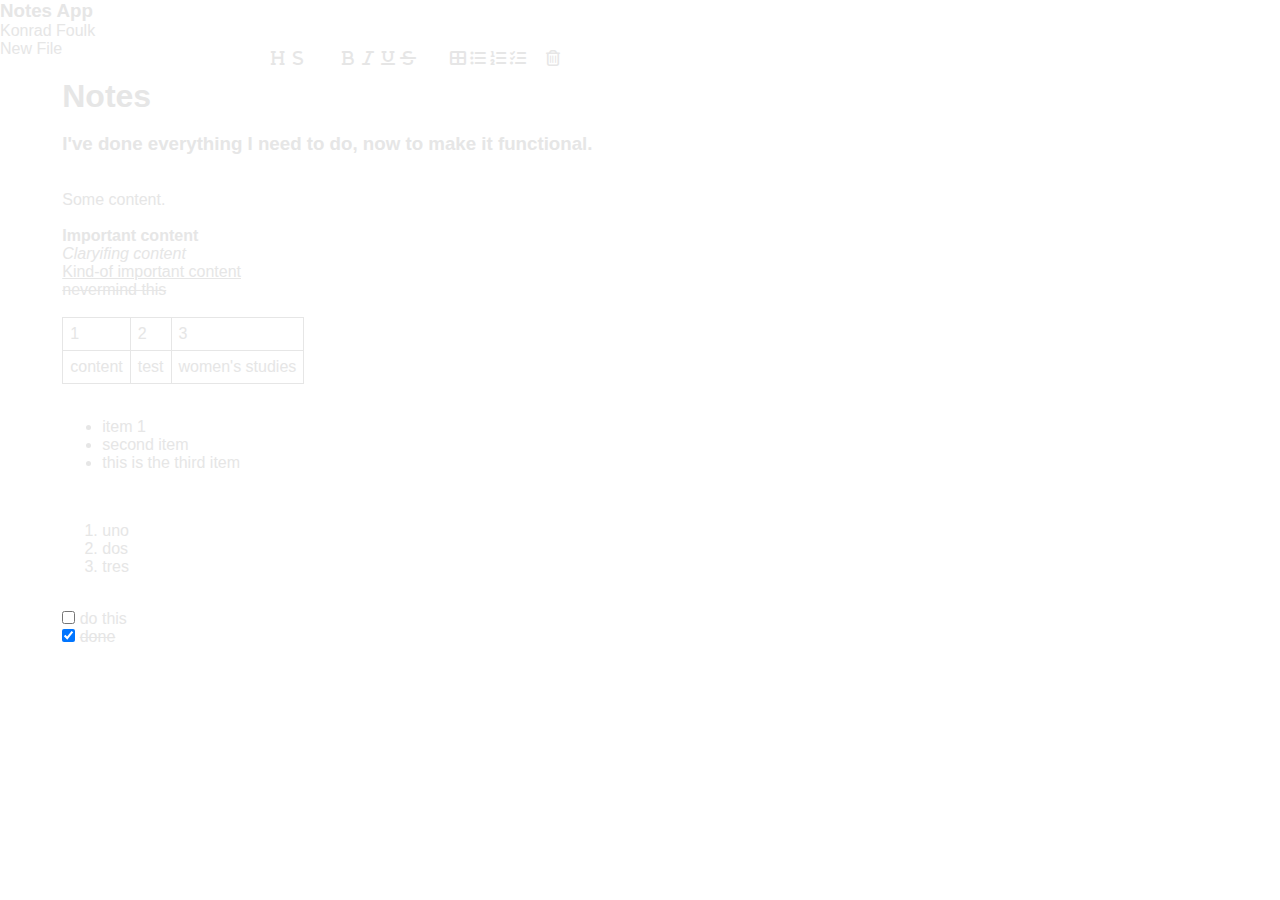
<file: index.html>
<!DOCTYPE html>
<html lang="en">

<head>
    <meta charset="UTF-8">
    <meta name="viewport" content="width=device-width, initial-scale=1.0">
    <title>Notes App</title>
    <link rel="stylesheet" href="styles.css">
    <link rel="stylesheet" href="https://cdnjs.cloudflare.com/ajax/libs/font-awesome/6.7.2/css/all.min.css"
        integrity="sha512-Evv84Mr4kqVGRNSgIGL/F/aIDqQb7xQ2vcrdIwxfjThSH8CSR7PBEakCr51Ck+w+/U6swU2Im1vVX0SVk9ABhg=="
        crossorigin="anonymous" referrerpolicy="no-referrer" />
    <script src="script.js" defer></script>
</head>

<body>
    <main>
        <div id="home-bar">
            <h3 id="title">Notes App</h3>
            <div id="user">Konrad Foulk</div>
        </div>

        <div id="content">
            <div id="file-bar">
                <div id="file-list"></div>
                <div id="new-file">New File</div>
            </div>

            <div id="notepad">
                <div id="toolbar">
                    <div id="spacer" class="icon-btn">
                        <i class="fa-regular fa-trash-can fa-fw icon"></i>
                    </div>
                    <div id="heading" class="icon-btn left-end">
                        <i class="fa-solid fa-heading fa-fw icon"></i>
                    </div>
                    <div id="subheading" class="icon-btn right-end">
                        <i class="fa-solid fa-s fa-fw icon"></i>
                    </div>
                    <div id="bold" class="icon-btn left-end">
                        <i class="fa-solid fa-bold fa-fw icon"></i>
                    </div>
                    <div id="italic" class="icon-btn between">
                        <i class="fa-solid fa-italic fa-fw icon"></i>
                    </div>
                    <div id="underline" class="icon-btn between">
                        <i class="fa-solid fa-underline fa-fw icon"></i>
                    </div>
                    <div id="strikethrough" class="icon-btn right-end">
                        <i class="fa-solid fa-strikethrough fa-fw icon"></i>
                    </div>
                    <div id="table" class="icon-btn left-end">
                        <i class="fa-solid fa-table-cells-large fa-fw icon"></i>
                    </div>
                    <div id="list" class="icon-btn between">
                        <i class="fa-solid fa-list-ul fa-fw icon"></i>
                    </div>
                    <div id="numbered-list" class="icon-btn between">
                        <i class="fa-solid fa-list-ol fa-fw icon"></i>
                    </div>
                    <div id="checklist" class="icon-btn right-end">
                        <i class="fa-solid fa-list-check fa-fw icon"></i>
                    </div>
                    <div id="delete" class="icon-btn">
                        <i class="fa-regular fa-trash-can fa-fw icon"></i>
                    </div>
                </div>
                <div id="note" contenteditable="true">
                    <h1>Notes</h1>
                    <br>
                    <h3>I've done everything I need to do, now to make it functional.</h3>
                    <br><br>
                    <p>Some content.</p>
                    <br>
                    <b>Important content</b>
                    <br>
                    <i>Claryifing content</i>
                    <br>
                    <u>Kind-of important content</u>
                    <br>
                    <s>nevermind this</s>
                    <br><br>
                    <table>
                        <tr>
                            <td>1</td>
                            <td>2</td>
                            <td>3</td>
                        </tr>
                        <tr>
                            <td>content</td>
                            <td>test</td>
                            <td>women's studies</td>
                        </tr>
                    </table>
                    <br>
                    <ul>
                        <li>item 1</li>
                        <li>second item</li>
                        <li>this is the third item</li>
                    </ul>
                    <br>
                    <ol>
                        <li>uno</li>
                        <li>dos</li>
                        <li>tres</li>
                    </ol>
                    <br>
                    <input type="checkbox" id="1">
                    <label for="1">do this</label>
                    <br>
                    <input type="checkbox" checked="checked" id="2">
                    <label for="2"><s>done</s></label>
                </div>
            </div>
        </div>
    </main>
</body>

</html>
</file>
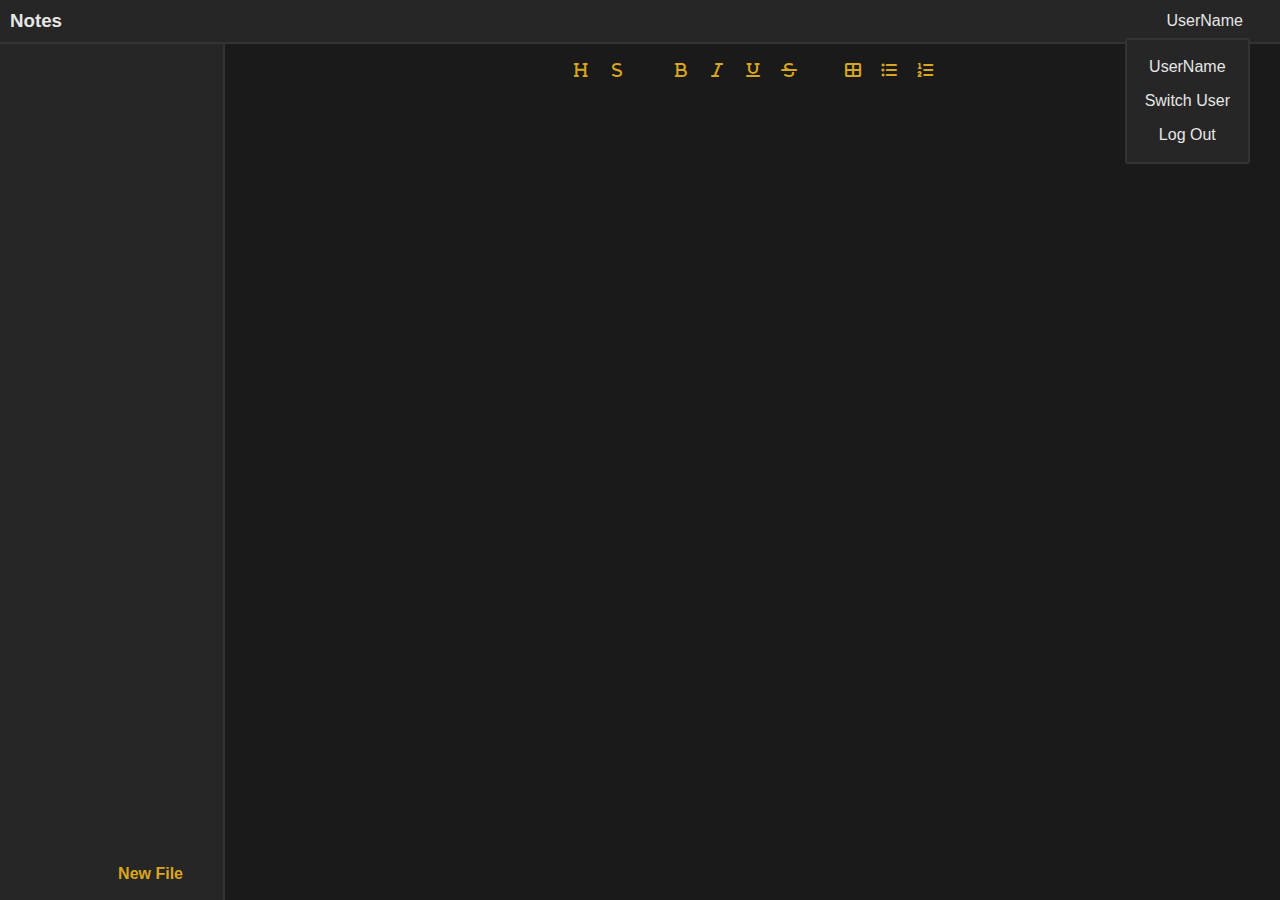
<file: Mk. I/index.html>
<!DOCTYPE html>
<html lang="en">

<head>
    <meta charset="UTF-8">
    <meta name="viewport" content="width=device-width, initial-scale=1.0">
    <title>Notes App</title>
    <link rel="stylesheet" href="styles.css">
    <link rel="stylesheet" href="https://cdnjs.cloudflare.com/ajax/libs/font-awesome/6.7.2/css/all.min.css"
        integrity="sha512-Evv84Mr4kqVGRNSgIGL/F/aIDqQb7xQ2vcrdIwxfjThSH8CSR7PBEakCr51Ck+w+/U6swU2Im1vVX0SVk9ABhg=="
        crossorigin="anonymous" referrerpolicy="no-referrer" />
    <script src="script.js" defer></script>
</head>

<body>
    <main>
        <div id="homebar">
            <h3 id="app-name" class="text">Notes</h3>
            <button id="user-btn">UserName</button>
        </div>

        <div id="content">
            <div id="filebar">
                <div id="file-list"></div>
                <button id="new-file-btn" class="colored">New File</button>
            </div>

            <div id="text-editor">
                <div id="toolbar">
                    <button id="spacer">
                        <i class="fa-regular fa-trash-can fa-fw colored"></i>
                    </button>
                    <button id="h1" class="adv-tool-btn formatBlock left-end">
                        <i class="fa-solid fa-heading fa-fw colored"></i>
                    </button>
                    <button id="h2" class="adv-tool-btn formatBlock right-end">
                        <i class="fa-solid fa-s fa-fw colored"></i>
                    </button>
                    <button id="bold" class="tool-btn left-end">
                        <i class="fa-solid fa-bold fa-fw colored"></i>
                    </button>
                    <button id="italic" class="tool-btn">
                        <i class="fa-solid fa-italic fa-fw colored"></i>
                    </button>
                    <button id="underline" class="tool-btn">
                        <i class="fa-solid fa-underline fa-fw colored"></i>
                    </button>
                    <button id="strikethrough" class="tool-btn right-end">
                        <i class="fa-solid fa-strikethrough fa-fw colored"></i>
                    </button>
                    <button id="table" class="left-end">
                        <i class="fa-solid fa-table-cells-large fa-fw colored"></i>
                    </button>
                    <button id="insertUnorderedList" class="tool-btn">
                        <i class="fa-solid fa-list-ul fa-fw colored"></i>
                    </button>
                    <button id="insertOrderedList" class="tool-btn right-end">
                        <i class="fa-solid fa-list-ol fa-fw colored"></i>
                    </button>
                    <button id="delete-note">
                        <i class="fa-regular fa-trash-can fa-fw colored"></i>
                    </button>
                </div>
                <div id="text-content" contenteditable="true"></div>
            </div>
        </div>
    </main>
    <div id="auth">
        <p>UserName</p>
        <button>Switch User</button>
        <button>Log Out</button>
    </div>
</body>

</html>
</file>
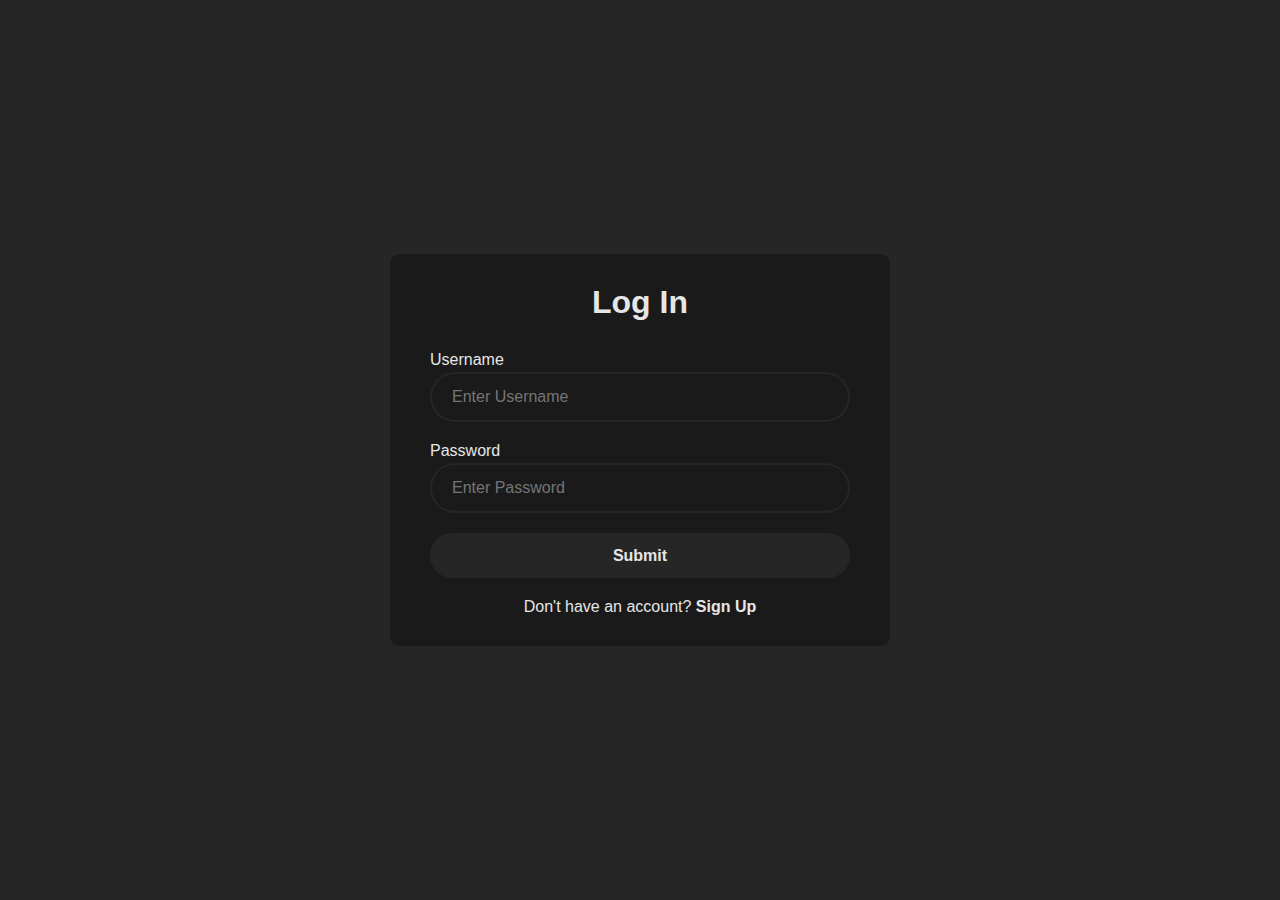
<file: auth/login.html>
<!DOCTYPE html>
<html lang="en">

<head>
    <meta charset="UTF-8">
    <meta name="viewport" content="width=device-width, initial-scale=1.0">
    <title>Log In</title>
    <link rel="stylesheet" href="styles.css">
</head>

<body>
    <div id="container">
        <form action="">
            <h1>Log In</h1>

            <label for="username">Username</label>
            <input type="text" name="username" placeholder="Enter Username" class="input">

            <label for="password">Password</label>
            <input type="password" name="password" placeholder="Enter Password" class="input">

            <input type="submit" class="btn" id="submit-btn">
        </form>
        <div id="alt-link">
            <p>Don't have an account? <a href="">Sign Up</a></p>
        </div>

    </div>
</body>

</html>
</file>
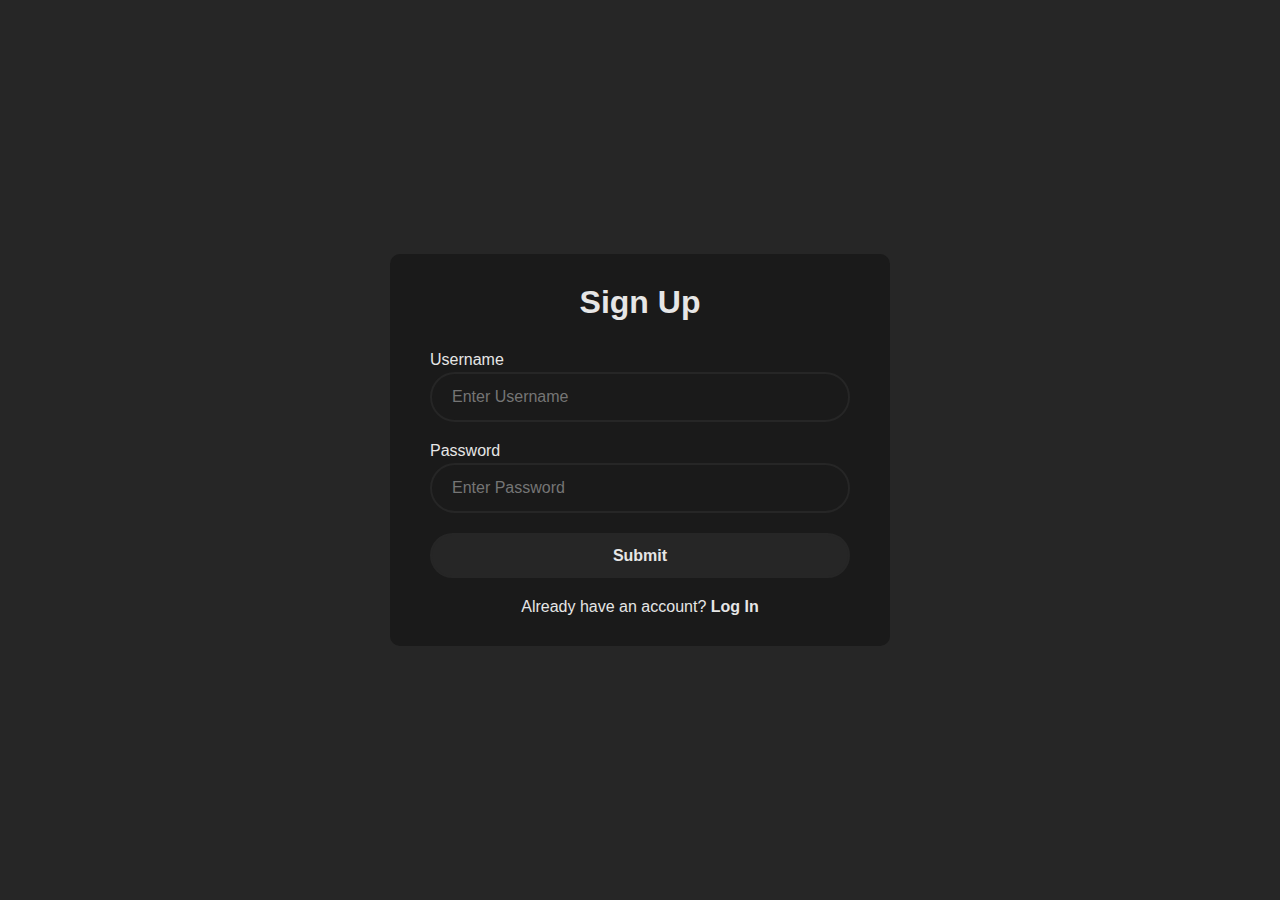
<file: auth/signup.html>
<!DOCTYPE html>
<html lang="en">

<head>
    <meta charset="UTF-8">
    <meta name="viewport" content="width=device-width, initial-scale=1.0">
    <title>Sign Up</title>
    <link rel="stylesheet" href="styles.css">
</head>

<body>
    <div id="container">
        <form action="">
            <h1>Sign Up</h1>

            <label for="username">Username</label>
            <input type="text" name="username" placeholder="Enter Username" class="input">

            <label for="password">Password</label>
            <input type="password" name="password" placeholder="Enter Password" class="input">

            <input type="submit" class="btn">
        </form>
        <div id="alt-link">
            <p>Already have an account? <a href="">Log In</a></p>
        </div>

    </div>
</body>

</html>
</file>
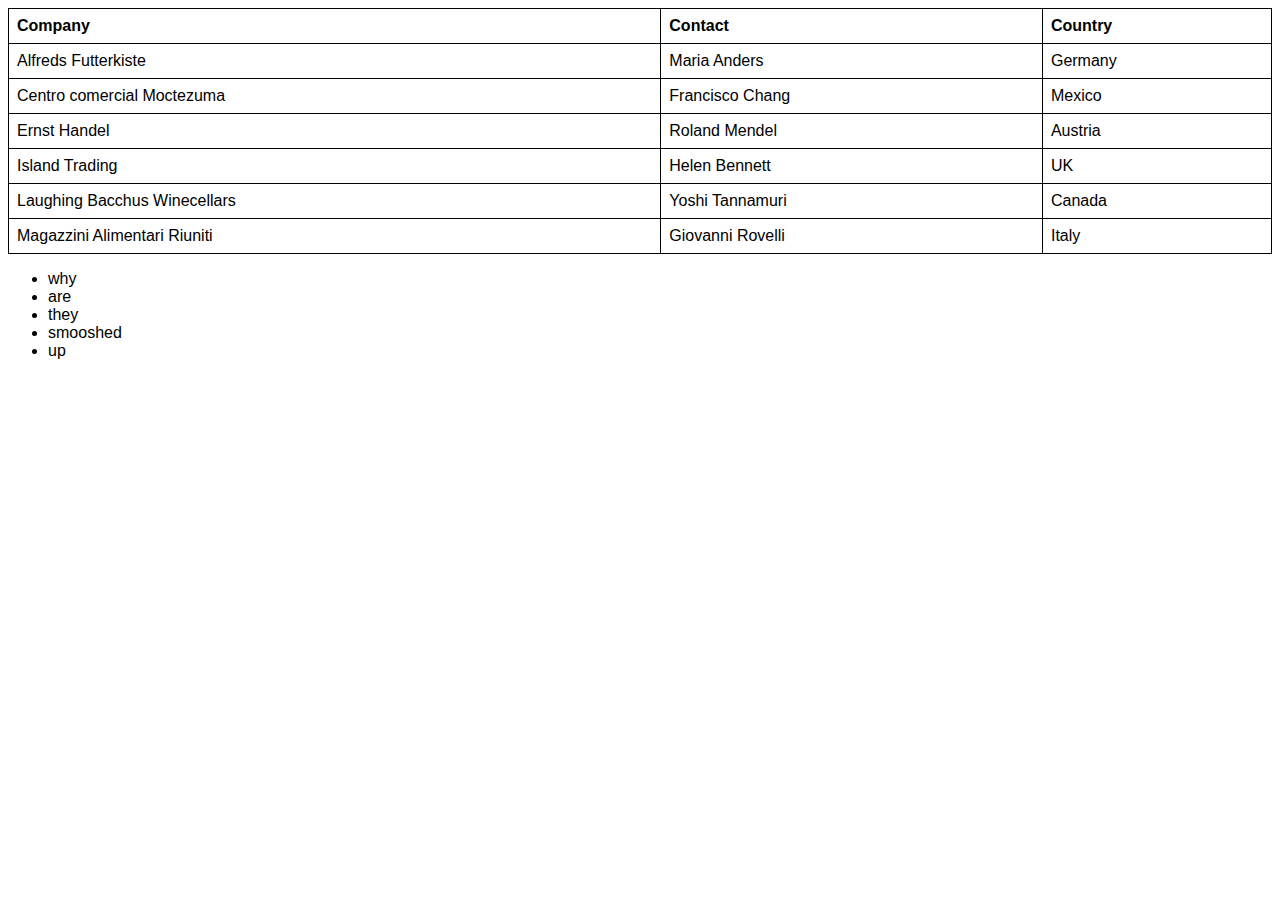
<file: test/index1.html>
<!DOCTYPE html>
<html lang="en">

<head>
    <meta charset="UTF-8">
    <meta name="viewport" content="width=device-width, initial-scale=1.0">
    <title>Document</title>
    <link rel="stylesheet" href="styles1.css">
</head>

<body>
    <table>
        <tr>
            <th>Company</th>
            <th>Contact</th>
            <th>Country</th>
        </tr>
        <tr>
            <td>Alfreds Futterkiste</td>
            <td>Maria Anders</td>
            <td>Germany</td>
        </tr>
        <tr>
            <td>Centro comercial Moctezuma</td>
            <td>Francisco Chang</td>
            <td>Mexico</td>
        </tr>
        <tr>
            <td>Ernst Handel</td>
            <td>Roland Mendel</td>
            <td>Austria</td>
        </tr>
        <tr>
            <td>Island Trading</td>
            <td>Helen Bennett</td>
            <td>UK</td>
        </tr>
        <tr>
            <td>Laughing Bacchus Winecellars</td>
            <td>Yoshi Tannamuri</td>
            <td>Canada</td>
        </tr>
        <tr>
            <td>Magazzini Alimentari Riuniti</td>
            <td>Giovanni Rovelli</td>
            <td>Italy</td>
        </tr>
    </table>
    <ul>
        <li>why</li>
        <li>are</li>
        <li>they</li>
        <li>smooshed</li>
        <li>up</li>
    </ul>
</body>

</html>
</file>
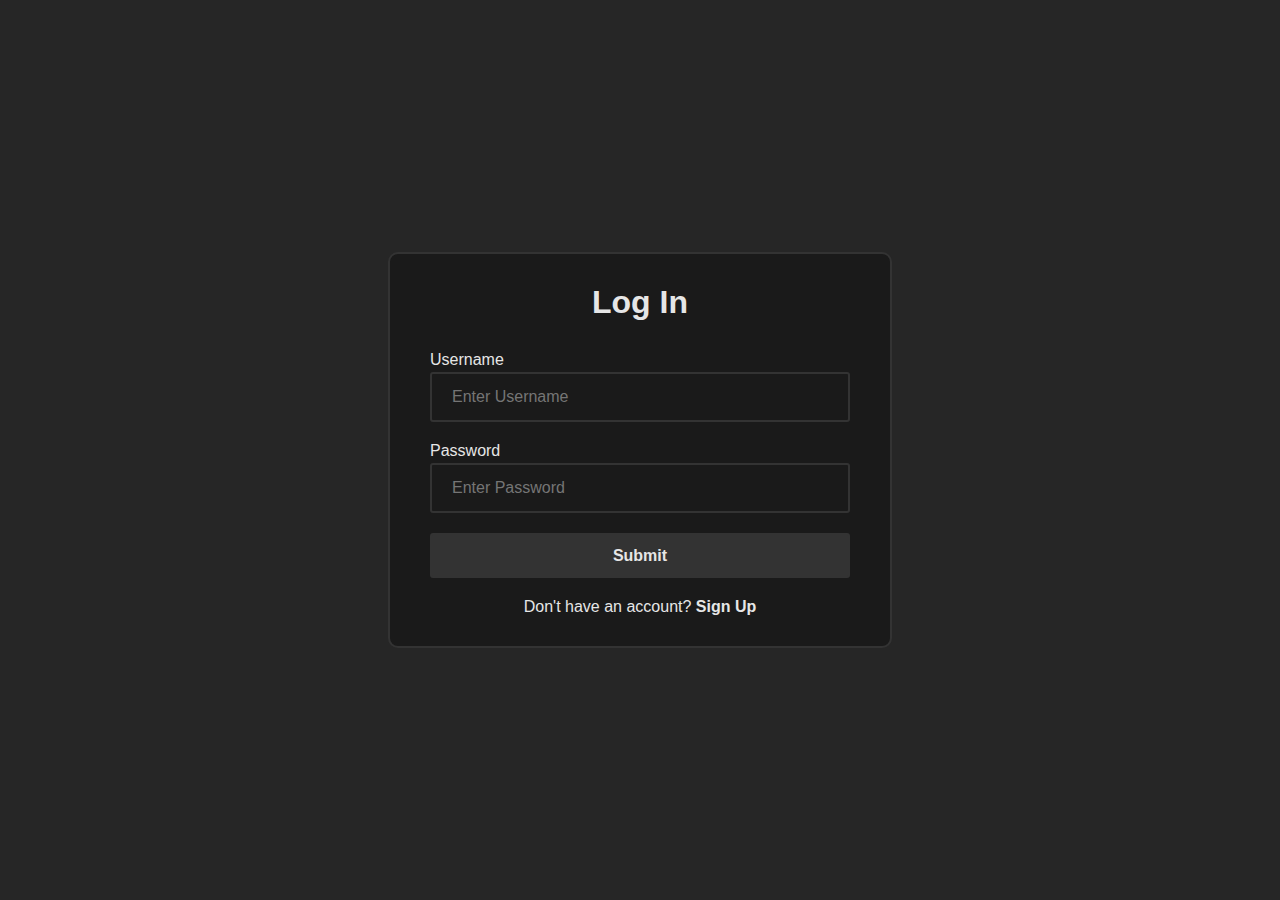
<file: Mk. I/auth/login.html>
<!DOCTYPE html>
<html lang="en">

<head>
    <meta charset="UTF-8">
    <meta name="viewport" content="width=device-width, initial-scale=1.0">
    <title>Log In</title>
    <link rel="stylesheet" href="styles.css">
</head>

<body>
    <div id="container">
        <form action="">
            <h1>Log In</h1>

            <label for="username">Username</label>
            <input type="text" name="username" placeholder="Enter Username" class="input">

            <label for="password">Password</label>
            <input type="password" name="password" placeholder="Enter Password" class="input">

            <input type="submit" id="submit-btn">
        </form>
        <div id="alt-link">
            <p>Don't have an account? <a href="">Sign Up</a></p>
        </div>

    </div>
</body>

</html>
</file>
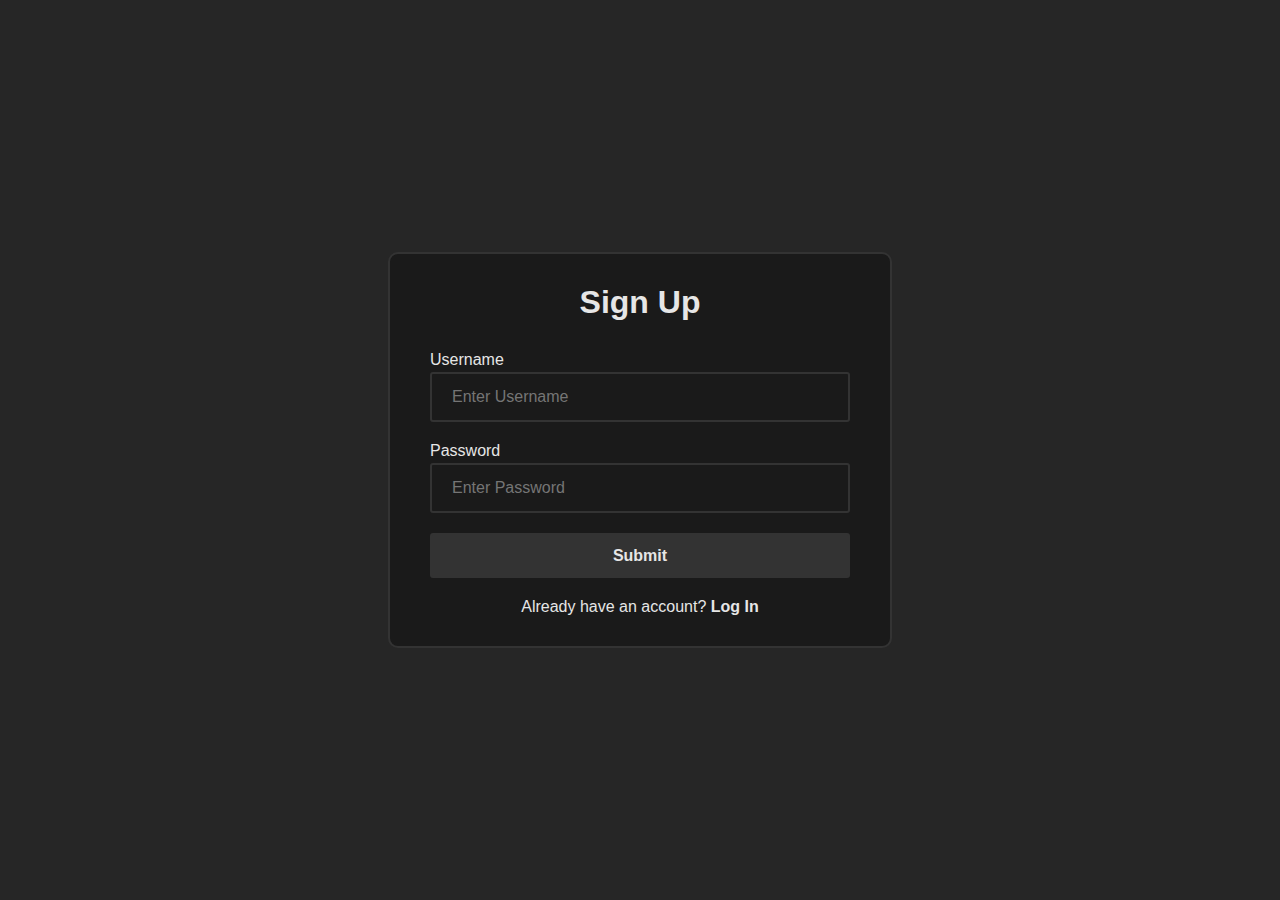
<file: Mk. I/auth/signup.html>
<!DOCTYPE html>
<html lang="en">

<head>
    <meta charset="UTF-8">
    <meta name="viewport" content="width=device-width, initial-scale=1.0">
    <title>Sign Up</title>
    <link rel="stylesheet" href="styles.css">
</head>

<body>
    <div id="container">
        <form action="">
            <h1>Sign Up</h1>

            <label for="username">Username</label>
            <input type="text" name="username" placeholder="Enter Username" class="input">

            <label for="password">Password</label>
            <input type="password" name="password" placeholder="Enter Password" class="input">

            <input type="submit" id="submit-btn">
        </form>
        <div id="alt-link">
            <p>Already have an account? <a href="">Log In</a></p>
        </div>

    </div>
</body>

</html>
</file>
<file: styles.css>
* {
    box-sizing: border-box;
    font-family: arial;
    color: hsl(0, 0%, 90%);
}

:not(ul, ol) {
    margin: 0;
    padding: 0;
}

.colored {
    color: goldenrod;
}

button {
    background: transparent;
    border: none;
    outline: none;
    cursor: pointer;
    font-size: medium;
    margin: 1px;
    padding: 7px;
    border-radius: 3px;
}

button:hover {
    background-color: hsl(0, 0%, 15%);
}

[contenteditable] {
    outline: none;
}

.active {
    background-color: hsl(0, 0%, 15%);
}

::-webkit-scrollbar {
    width: 10px;
}

::-webkit-scrollbar-thumb {
    background-color: hsl(0, 0%, 15%);
    border-radius: 5px;
}

::-webkit-scrollbar:hover {
    cursor: pointer;
}

::-webkit-scrollbar-thumb:hover {
    cursor: pointer;
}

table {
    border-collapse: collapse;
}

td,
th {
    border: 1px solid;
    text-align: left;
    padding: 7px;
}

body {
    height: 100vh;
    width: 100vw;
}

main {
    height: 100%;
    width: 100%;
    display: flex;
    flex-direction: column;
}

#homebar {
    display: flex;
    justify-content: space-between;
    align-items: center;
    background-color: hsl(0, 0%, 15%);
    border-bottom: 2px solid hsl(0, 0%, 20%);
}

#app-name {
    margin: 10px;
    cursor: default;
}

#user-btn {
    margin-right: 30px;
}

#user-btn:hover {
    background-color: hsl(0, 0%, 20%);
}

#content {
    flex: 1;
    overflow: auto;
    display: flex;
}

#filebar {
    width: 225px;
    overflow: auto;
    display: flex;
    flex-direction: column;
    align-items: end;
    background-color: hsl(0, 0%, 15%);
    border-right: 2px solid hsl(0, 0%, 20%);
}

#file-list {
    flex: 1;
    overflow: auto;
}

#new-file-btn {
    margin: 10px 30px;
    padding: 7px 10px;
    font-weight: bold;
    border-radius: 1000px;
}

#new-file-btn:hover {
    background-color: hsl(0, 0%, 20%);
}

#text-editor {
    flex: 1;
    overflow: auto;
    display: flex;
    flex-direction: column;
    background-color: hsl(0, 0%, 10%);
    /* border-top: 2px solid hsl(0, 0%, 20%); */
}

#toolbar {
    display: flex;
    align-items: center;
    padding: 10px 30px;
}

.left-end {
    margin-left: 15px;
}

.right-end {
    margin-right: 15px;
}

#spacer {
    margin-right: auto;
    visibility: hidden;
}

#delete-note {
    margin-left: auto;
}

#text-content {
    flex: 1;
    overflow: auto;
    padding: 75px;
}


#auth {
    background-color: hsl(0, 0%, 15%);
    position: absolute;
    top: 38px;
    right: 30px;
    display: flex;
    flex-direction: column;
    align-items: center;
    padding: 10px;
    border: 2px solid hsl(0, 0%, 20%);
    border-radius: 3px;
}

#auth p {
    padding: 7px;
    margin: 1px;
}

#auth button {
    width: fit-content;
}

#auth button:hover {
    background-color: hsl(0, 0%, 20%);
}
</file>
<file: Mk. I/styles.css>
* {
    box-sizing: border-box;
    font-family: arial;
    color: hsl(0, 0%, 90%);
}

:not(ul, ol) {
    margin: 0;
    padding: 0;
}

.colored {
    color: goldenrod;
}

button {
    background: transparent;
    border: none;
    outline: none;
    cursor: pointer;
    font-size: medium;
    margin: 1px;
    padding: 7px;
    border-radius: 3px;
}

button:hover {
    background-color: hsl(0, 0%, 15%);
}

[contenteditable] {
    outline: none;
}

.active {
    background-color: hsl(0, 0%, 15%);
}

::-webkit-scrollbar {
    width: 10px;
}

::-webkit-scrollbar-thumb {
    background-color: hsl(0, 0%, 15%);
    border-radius: 5px;
}

::-webkit-scrollbar:hover {
    cursor: pointer;
}

::-webkit-scrollbar-thumb:hover {
    cursor: pointer;
}

table {
    border-collapse: collapse;
}

td,
th {
    border: 1px solid;
    text-align: left;
    padding: 7px;
}

body {
    height: 100vh;
    width: 100vw;
}

main {
    height: 100%;
    width: 100%;
    display: flex;
    flex-direction: column;
}

#homebar {
    display: flex;
    justify-content: space-between;
    align-items: center;
    background-color: hsl(0, 0%, 15%);
    border-bottom: 2px solid hsl(0, 0%, 20%);
}

#app-name {
    margin: 10px;
    cursor: default;
}

#user-btn {
    margin-right: 30px;
}

#user-btn:hover {
    background-color: hsl(0, 0%, 20%);
}

#content {
    flex: 1;
    overflow: auto;
    display: flex;
}

#filebar {
    width: 225px;
    overflow: auto;
    display: flex;
    flex-direction: column;
    align-items: end;
    background-color: hsl(0, 0%, 15%);
    border-right: 2px solid hsl(0, 0%, 20%);
}

#file-list {
    flex: 1;
    overflow: auto;
}

#new-file-btn {
    margin: 10px 30px;
    padding: 7px 10px;
    font-weight: bold;
    border-radius: 1000px;
}

#new-file-btn:hover {
    background-color: hsl(0, 0%, 20%);
}

#text-editor {
    flex: 1;
    overflow: auto;
    display: flex;
    flex-direction: column;
    background-color: hsl(0, 0%, 10%);
    /* border-top: 2px solid hsl(0, 0%, 20%); */
}

#toolbar {
    display: flex;
    align-items: center;
    padding: 10px 30px;
}

.left-end {
    margin-left: 15px;
}

.right-end {
    margin-right: 15px;
}

#spacer {
    margin-right: auto;
    visibility: hidden;
}

#delete-note {
    margin-left: auto;
}

#text-content {
    flex: 1;
    overflow: auto;
    padding: 75px;
}


#auth {
    background-color: hsl(0, 0%, 15%);
    position: absolute;
    top: 38px;
    right: 30px;
    display: flex;
    flex-direction: column;
    align-items: center;
    padding: 10px;
    border: 2px solid hsl(0, 0%, 20%);
    border-radius: 3px;
}

#auth p {
    padding: 7px;
    margin: 1px;
}

#auth button {
    width: fit-content;
}

#auth button:hover {
    background-color: hsl(0, 0%, 20%);
}
</file>
<file: auth/styles.css>
* {
    margin: 0;
    padding: 0;
    box-sizing: border-box;
    font-family: arial;
    color: hsl(0, 0%, 90%);
}

body {
    height: 100vh;
    width: 100vw;
    display: flex;
    justify-content: center;
    align-items: center;
    background-color: hsl(0, 0%, 15%);
}

#container {
    background-color: hsl(0, 0%, 10%);
    width: fit-content;
    border-radius: 10px;
    padding: 30px 40px;
}

#container h1 {
    text-align: center;
    margin-bottom: 30px;
}

#container label {
    display: block;
    padding: 0 20px 3px 0;
}

#container input {
    display: block;
    width: 420px;
    outline: none;
    border: 2px solid hsl(0, 0%, 15%);
    border-radius: 25px;
    font-size: 16px;
}

#container .input {
    height: 50px;
    background: transparent;
    padding: 20px;
    margin-bottom: 20px;
}

#container .btn {
    background-color: hsl(0, 0%, 15%);
    height: 45px;
    cursor: pointer;
    font-weight: 600;
    margin: 20px 0;
}

#submit-btn:hover {
    background-color: hsl(0, 0%, 20%);
    border-color: hsl(0, 0%, 20%);
}

#alt-link {
    justify-self: center;
}

#alt-link a {
    text-decoration: none;
    font-weight: 600;
}

#alt-link a:hover {
    text-decoration: underline;
}
</file>
<file: test/styles1.css>
* {
    /* margin: 0;
    padding: 0; */
    box-sizing: border-box;
    font-family: arial;
}


table {
    border-collapse: collapse;
    width: 100%;
}

td,
th {
    border: 1px solid;
    text-align: left;
    padding: 8px;
}
</file>
<file: Mk. I/auth/styles.css>
* {
    margin: 0;
    padding: 0;
    box-sizing: border-box;
    font-family: arial;
    color: hsl(0, 0%, 90%);
}

body {
    height: 100vh;
    width: 100vw;
    display: flex;
    justify-content: center;
    align-items: center;
    background-color: hsl(0, 0%, 15%);
}

#container {
    background-color: hsl(0, 0%, 10%);
    width: fit-content;
    border: 2px solid hsl(0, 0%, 20%);
    border-radius: 10px;
    padding: 30px 40px;
}

#container h1 {
    text-align: center;
    margin-bottom: 30px;
}

#container label {
    display: block;
    padding: 0 20px 3px 0;
}

#container input {
    display: block;
    width: 420px;
    outline: none;
    border: 2px solid hsl(0, 0%, 20%);
    border-radius: 3px;
    font-size: 16px;
}

#container .input {
    height: 50px;
    background: transparent;
    padding: 20px;
    margin-bottom: 20px;
}

#submit-btn {
    background-color: hsl(0, 0%, 20%);
    height: 45px;
    cursor: pointer;
    font-weight: 600;
    margin: 20px 0;
}

#submit-btn:hover {
    background-color: hsl(0, 0%, 15%);
    border-color: hsl(0, 0%, 15%);
}

#alt-link {
    justify-self: center;
}

#alt-link a {
    text-decoration: none;
    font-weight: 600;
}

#alt-link a:hover {
    text-decoration: underline;
}
</file>
